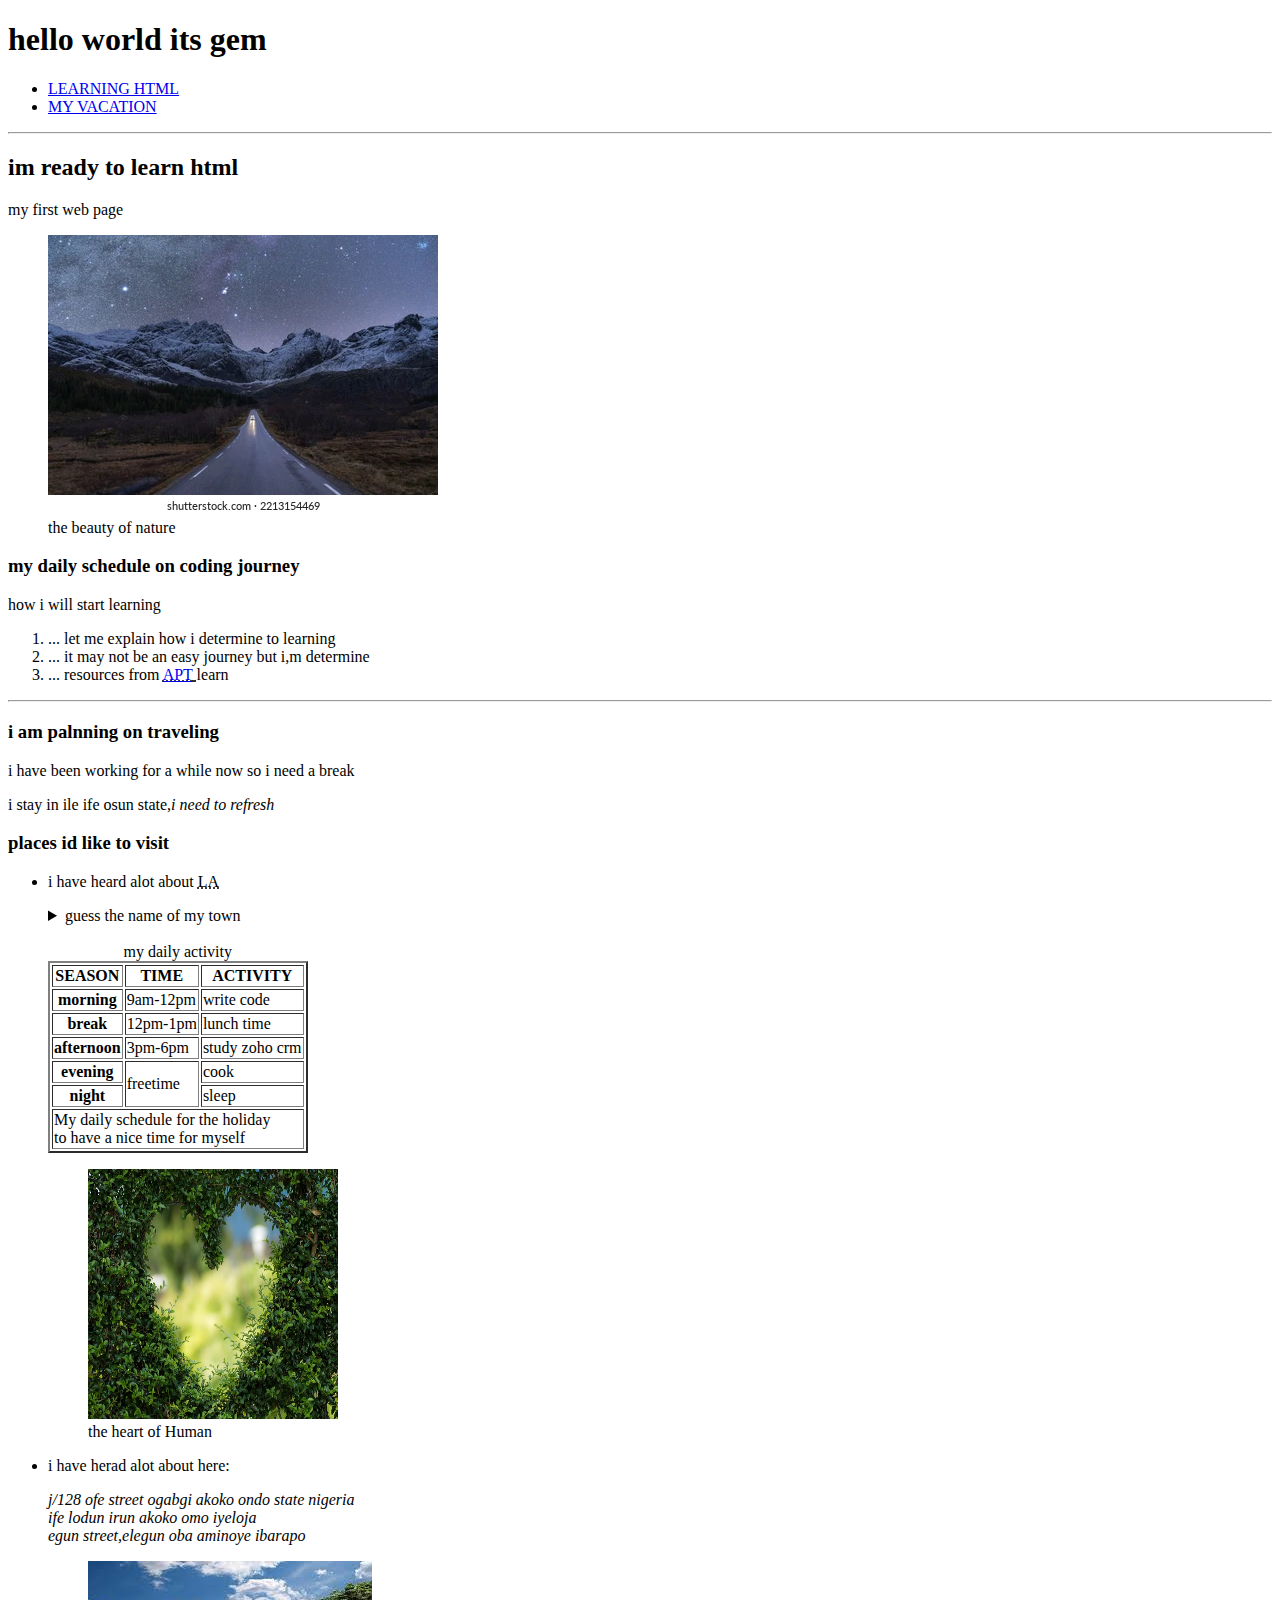
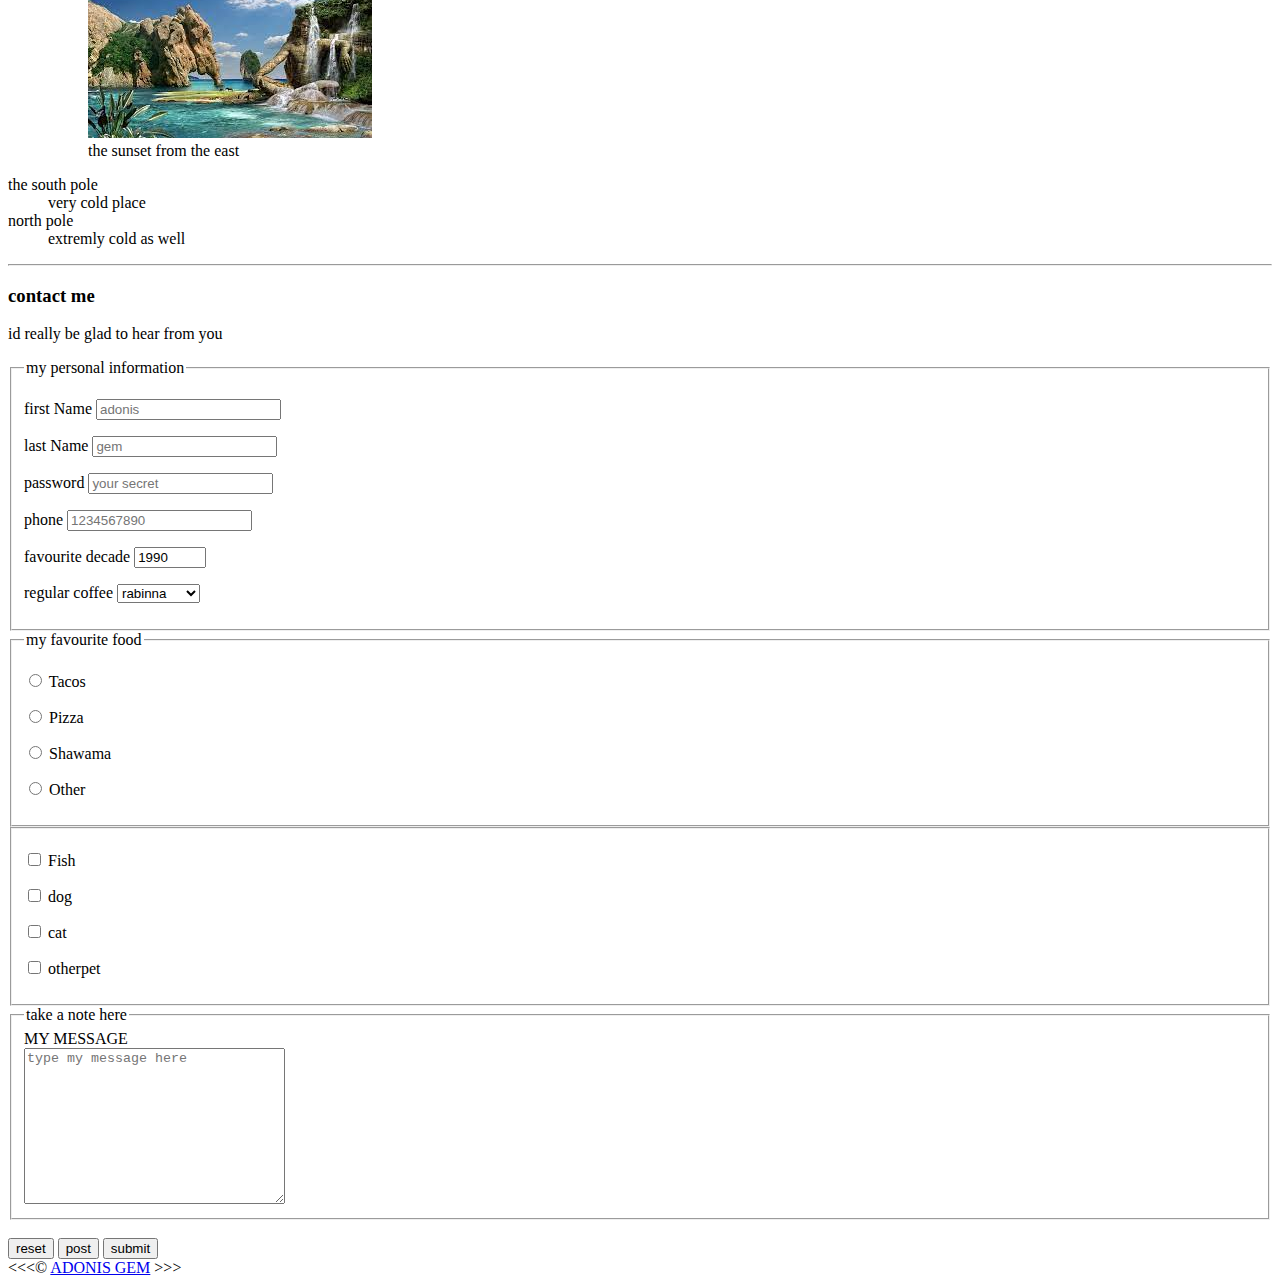
<file: index.html>
<!DOCTYPE html>
<html lang="eu">

    <head>
        <meta charset="UTF-8">
        <meta name="author" content="adonis gem">
        <meta name="description" content="this is my first time of writing html and will contain everything i will need to learn about html">
<title>my first web page</title>
    </head>
    <body>
        <header> 
        <h1>hello world its gem</h1>

<nav>
    <ul>
        <li>
        <a href="#html">LEARNING HTML</a>
        </li>

        <li>
            <a href="#vacation">MY VACATION</a>
        </li>

    </ul>
</nav>

<hr>

<main>

<section id="html">
        <h2>im ready to learn html</h2>
        <p>my first web page</p>

        <figure>
        <img src="img/save.webp" alt="my html" title="carrebian beach">
        <figcaption>the beauty of nature</figcaption>
    </figure>

        <h3>my daily schedule on coding journey</h3>
        <p>how i will start learning</p>
        <ol>
            <li>... let me explain how i determine to learning</li>
            <li>... it may not be an easy journey but i,m determine </li>
            <li>... resources from <abbr title="apalowo papaer learn">
                <a href="https://aptlearn.io/studentlogin/">APT</a>
            </abbr> learn</li>
        </ol>
    </section>
</main>
<hr>

<section id="vacation">
<h3>i am palnning on traveling</h3>
        <p>i have been working for a while now so i need a break</p>
        <p>i stay in ile ife osun state,<em>i need to refresh</em></p>
        <h3>places id like to visit</h3>
        <ul>
        <li><p>i have heard alot about <abbr title="los angelis">LA</abbr></p></li>
        <aside>
            <details>
                <summary>guess the name of my town</summary>
                 <p>its ofe akoko north west</p>
            </details>
        </aside>
        <br />

        <table border="2">
            <thead>
            <caption>my daily activity</caption>
            <tr>
                <th >SEASON</th>
                <th>TIME</th>
                <th>ACTIVITY</th>
            </tr></thead>
            <tbody>
            <tr>
                <th>morning</th>
                <td> 
                    <time datetime="9:00">9am</time>-<time datetime="12:00">12pm</time>
                </td>
                <td>write code</td>
            </tr>
            <tr>
                <th>break</th>
                <td>
                    <time datetime="12:00">12pm</time>-<time datetime="1:00">1pm</time>
                </td>
                <td>lunch time</td>
            </tr>
            <tr>
                <th>afternoon</th>
                <td>
                    <time datetime="3:00">3pm</time>-<time datetime="6:00">6pm</time>
                </td>
                <td>study zoho crm</td>
            </tr>
          <tr>
            <th>evening</th>
           <td rowspan="2">freetime</td> 
           <td>cook</td>
           <tr>
            <th>night</th>
           <td>sleep </td></tr>
    </tr>
      </tbody>
        <tfoot>
<tr >
    <td colspan="3">My daily schedule for the holiday <br>to have a nice time for myself </td>
</tr>
        </tfoot>
        </table>

        <figure>
        <img src="img/heart-1192662_640.jpg" alt="the heart of nation" title="a  heart is made of gold" width="250" height="250">
    <figcaption>the heart of Human</figcaption>
</figure>
    <li><p>i have herad alot about here:</p>
        <address>
            j/128 ofe street ogabgi akoko ondo state nigeria <br>
            ife lodun irun akoko omo iyeloja <br>
            egun street,elegun oba aminoye ibarapo
        </address></li> 
        <figure>
        <img src="img/download.jpg" alt="akoko" title="the akoko land">
        <figcaption>the sunset from the east</figcaption>
    </figure>
    </ul>
        <!-- add more to the list later-->
        <dl>
            <dt>the south pole</dt>
            <dd>very cold place</dd>

            <dt>north pole</dt>
            <dd>extremly cold as well</dd>
        </dl>
    </section>

        <hr>
        <article id="contact">
            <h3>contact me</h3>
            <p>id really be glad to hear from you</p>
            <form action="https://httpbin.org/get" method="get">
            </form>
        </article>
        <form>
        <fieldset><legend>my personal information</legend>
                <p>

        <label for="firstName"> first Name</label>
        <input type="text" name="firstName" id="firstName" placeholder="adonis" required></p>

        <p>
        <label for="lastName"> last Name</label>
        <input type="text" name="lastName" id="lastName" placeholder="gem" required></p>

       <p> <label for="password"> password</label>
        <input type="password" name="password" id="password" placeholder="your secret" required></p>

       <p> <label for="phone"> phone</label>
        <input type="tel" name="phone" id="phone" placeholder="1234567890" required></p>

        <p><label for="decade">favourite decade</label>
        <input type="number" name="decade" id="decade" min="1960" max="2023" step="5" value="1990"></p>
        <p>
        <label for="regular coffee">regular coffee</label>
        <select name="coffee" id="coffee">
            <option value="rabinna">rabinna</option>
            <option value="chocomilo">chocomilo</option>
            <option value="choko rig">choko rig</option>
            <option value="viju milk">viju milk</option>
            <option value="lacasera">lacasera</option>
            <option value="malt">malt</option>
            <option value="other">other</option>
        </select>
        </p>
    </fieldset>
    <fieldset>
        <legend>my favourite food
        </legend>
        <p>
            <input type="radio" name="food" id="tacos" value="tacos">
            <label for="tacos">Tacos</label>
        </p>
        <p>
            <input type="radio" name="food" id="pizza" value="pizza">
            <label for="pizza">Pizza</label>
        </p>
        <p>
            <input type="radio" name="food" id="shawama" value="shawama">
            <label for="shawama">Shawama</label>
        </p>
        <p>
            <input type="radio" name="food" id="other" value="other">
            <label for="other">Other</label>
        </p>
    </fieldset>
    <fieldset>
        <p>
        <input type="checkbox" name="pets" id="fish" value="fish">
        <label for="fish">Fish</label></p>
        <p>
        <input type="checkbox" name="pets" id="dog" value="dog">
        <label for="dog">dog</label></p>
        <p>
        <input type="checkbox" name="pets" id="cat" value="cat">
        <label for="cat">cat</label></p>
        <p>
        <input type="checkbox" name="pets" id="otherpet" value="otherpet">
        <label for="otherpet">otherpet</label></p>
    </fieldset>
    <fieldset>
        <legend>take a note here</legend>
        <label for="message">MY MESSAGE</label>
        <br>
        <textarea name="message" id="message" cols="30" rows="10" placeholder="type my message here"></textarea>
    </fieldset>
    <br>
<button type="reset">reset</button>
<button type="submit" formaction="https://httpbin.org/post" formmethod="post">post</button>
<button type="submit">submit</button>
</form>
    

        &lt;&lt;&lt;&copy; <a href="about.html">ADONIS GEM</a> &gt;&gt;&gt;
    </body>
</html>
</file>
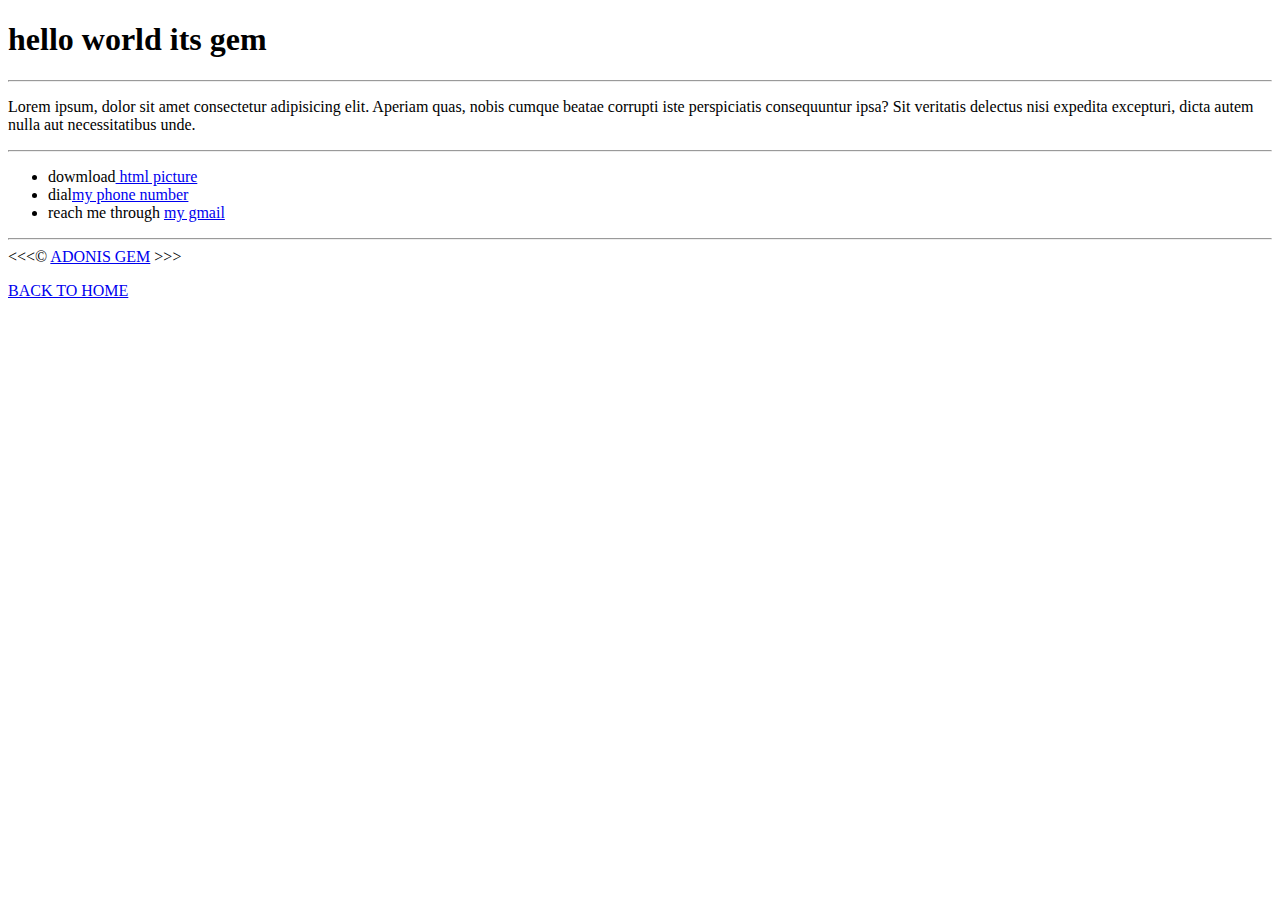
<file: about.html>
<!DOCTYPE html>
<html lang="eu">

    <head>
        <meta charset="UTF-8">
        <meta name="author" content="adonis gem">
        <meta name="description" content=" this page is about me">
<title>about me</title>
    </head>
    <body>
        <h1>hello world its gem</h1>
        
<hr>
        <p>
            Lorem ipsum, dolor sit amet consectetur adipisicing elit. Aperiam quas, nobis cumque beatae corrupti iste perspiciatis consequuntur ipsa? Sit veritatis delectus nisi expedita excepturi, dicta autem nulla aut necessitatibus unde.
        </p>
        <hr>
        <ul>
            <li>dowmload<a href="#html.mpg"> html picture</a></li>
            <li>dial<a href="tel:+2348138949015">my phone number</a></li>
            <li>reach me through <a href="mailto:agboolaayomide05@gmail.com">my gmail</a></li>
        </ul>

        <hr>
        &lt;&lt;&lt;&copy; <a href="about.html">ADONIS GEM</a> &gt;&gt;&gt;
        <p>
            <a href="/HTML">BACK TO HOME</a>
        </p>
    </body>
</html>
</file>
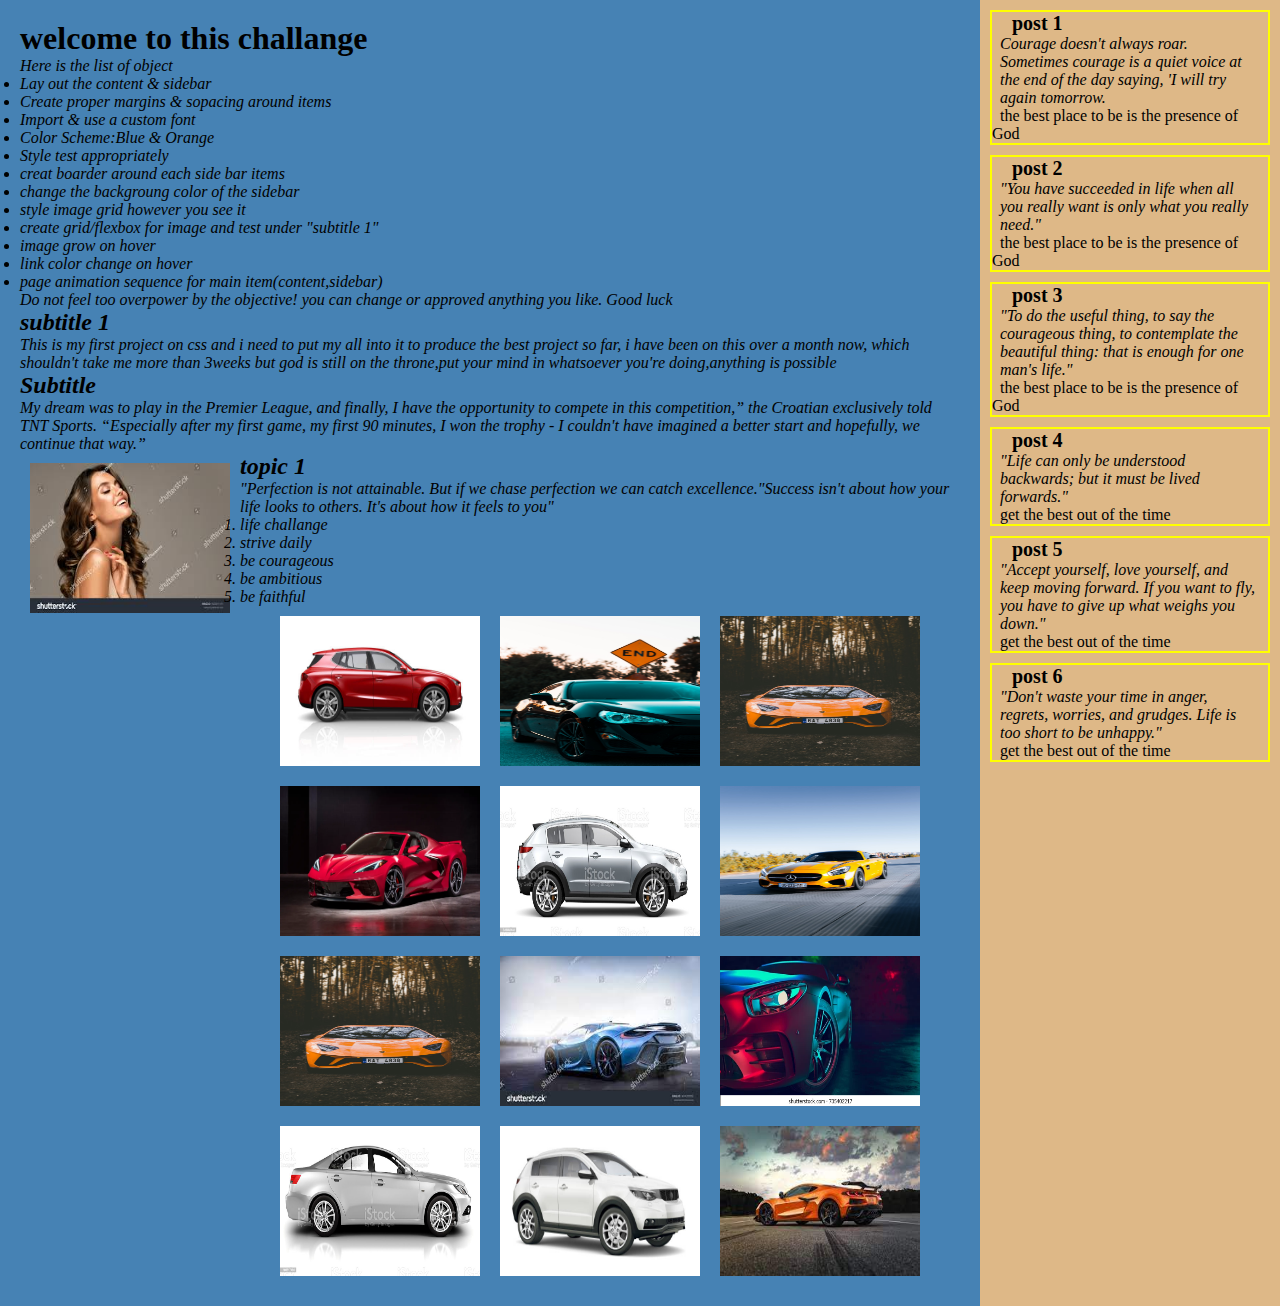
<file: adonis.html>
<!DOCTYPE html>
<html lang="eu">
  <head>
    <meta charset="UTF-8" />
    <meta name="author" content="gem" />
    <meta name="description" content=" all things are possible" />
    <title>A good time to be alive</title>
    <link rel="stylesheet" href="stylee.css" />
  </head>
  <body class="main">
    <div class="wrapper">
      <div class="main-content">
        <div>
          <h1 class="subtitle">welcome to this challange</h1>
          <p>Here is the list of object
          <ul>
            <li>Lay out the content & sidebar</li>
            <li>Create proper margins & sopacing around items</li>
            <li>Import & use a custom font</li>
            <li>Color Scheme:Blue & Orange</li>
            <li>Style test appropriately</li>
            <li>creat boarder around each side bar items</li>
            <li>change the backgroung color of the sidebar</li>
            <li>style image grid however you see it</li>
            <li>create grid/flexbox for image and test under "subtitle 1"</li>
            <li>image grow on hover</li>
            <li>link color change on hover</li>
            <li>page animation sequence for main item(content,sidebar)</li>
          </ul>
          </p>
         <p> Do not feel too overpower by the objective! you can change or
          approved anything you like. Good luck</p>
        </div>

        <div>
          <h2 class="subtitle">subtitle 1</h2>
          <p>
            This is my first project on css and i need to put my all into it to
            produce the best project so far, i have been on this over a month
            now, which shouldn't take me more than 3weeks but god is still on
            the throne,put your mind in whatsoever you're doing,anything is
            possible
          </p>
        </div>
        <div>
          <h2 subtitle>Subtitle</h2>
          <p>
            My dream was to play in the Premier League, and finally, I have the
            opportunity to compete in this competition,” the Croatian
            exclusively told TNT Sports. “Especially after my first game, my
            first 90 minutes, I won the trophy - I couldn't have imagined a
            better start and hopefully, we continue that way.”
          </p>
          <div class="smile">
          <img src="img/images.jpg" alt="smile"></div>
          <h2>topic 1</h2>
          <p>
            "Perfection is not attainable. But if we chase perfection we can
            catch excellence."Success isn't about how your life looks to others.
            It's about how it feels to you"
          </p>
          <ol>
            <li>life challange</li>
            <li>strive daily</li>
            <li>be courageous</li>
            <li>be ambitious</li>
            <li>be faithful</li>
          </ol>
        </div>

        <div class="image-grid">
          <img src="img/istockphoto-1157655660-612x612.jpg" alt=" image" />
          <img src="img/pexels-christian-1164778.jpg" alt="imagee" />
          <img src="img/photo-1525609004556-c46c7d6cf023.jpg" alt="" />
          <img src="img/0x0.webp" alt="">
          <img src="img/istock car.jpg" alt="">
          <img src="img/photo-1605559424843-9e4c228bf1c2.jpg" alt="">
          <img src="img/photo-1525609004556-c46c7d6cf023.jpg" alt="">
        <img src="img/download (2).jpg" alt="">
        <img src="img/modern-cars-studio-room-3d-260nw-735402217.jpg" alt="">
        <img src="img/istockphoto-186817186-1024x1024.jpg" alt="">
        <img src="img/istockphoto-959391798-612x612.jpg" alt="">
        <img src="img/download (1).jfif" alt="">
      
      </div>
      </div>
 
      <div class="post-cover">
        <div class=" post-div">
            <h4 class="post">post 1</h4>
            <p class=" post-test">Courage doesn't always roar. Sometimes courage is a quiet voice at
            the end of the day saying, 'I will try again tomorrow.
          </p>
          <a href="">the best place to be is the presence of God</a>
        </div>

        <div class=" post-div">
            <h4 class="post">post 2</h4>
            <p class=" post-test">"You have succeeded in life when all you really want is only what
            you really need."
          </p>
          <a href="">the best place to be is the presence of God</a>
        </div>

        <div class=" post-div">
            <h4 class="post">post 3</h4>
            <p class=" post-test"> "To do the useful thing, to say the courageous thing, to contemplate
            the beautiful thing: that is enough for one man's life."
          </p>
          <a href="">the best place to be is the presence of God</a>
        </div>

        <div class=" post-div">
            <h4 class="post">post 4</h4>
            <p class=" post-test">"Life can only be understood backwards; but it must be lived
            forwards." </p>
            <a href="">get the best out of the time</a>
          </div>
       
        <div class="post-div">
          <h4 class="post">post 5</h4>
          <p class="post-test">
            "Accept yourself, love yourself, and keep moving forward. If you
            want to fly, you have to give up what weighs you down."
          </p> 
          <a href="">get the best out of the time</a>
        </div>

        <div class="post-div">
          <h4 class="post">post 6</h4>
          <p class="post-test">
            "Don't waste your time in anger, regrets, worries, and grudges. Life
            is too short to be unhappy."
          </p>
          <a href="">get the best out of the time</a>
        </div>
          
      </div>
    </div>
  </body>
</html>
</file>
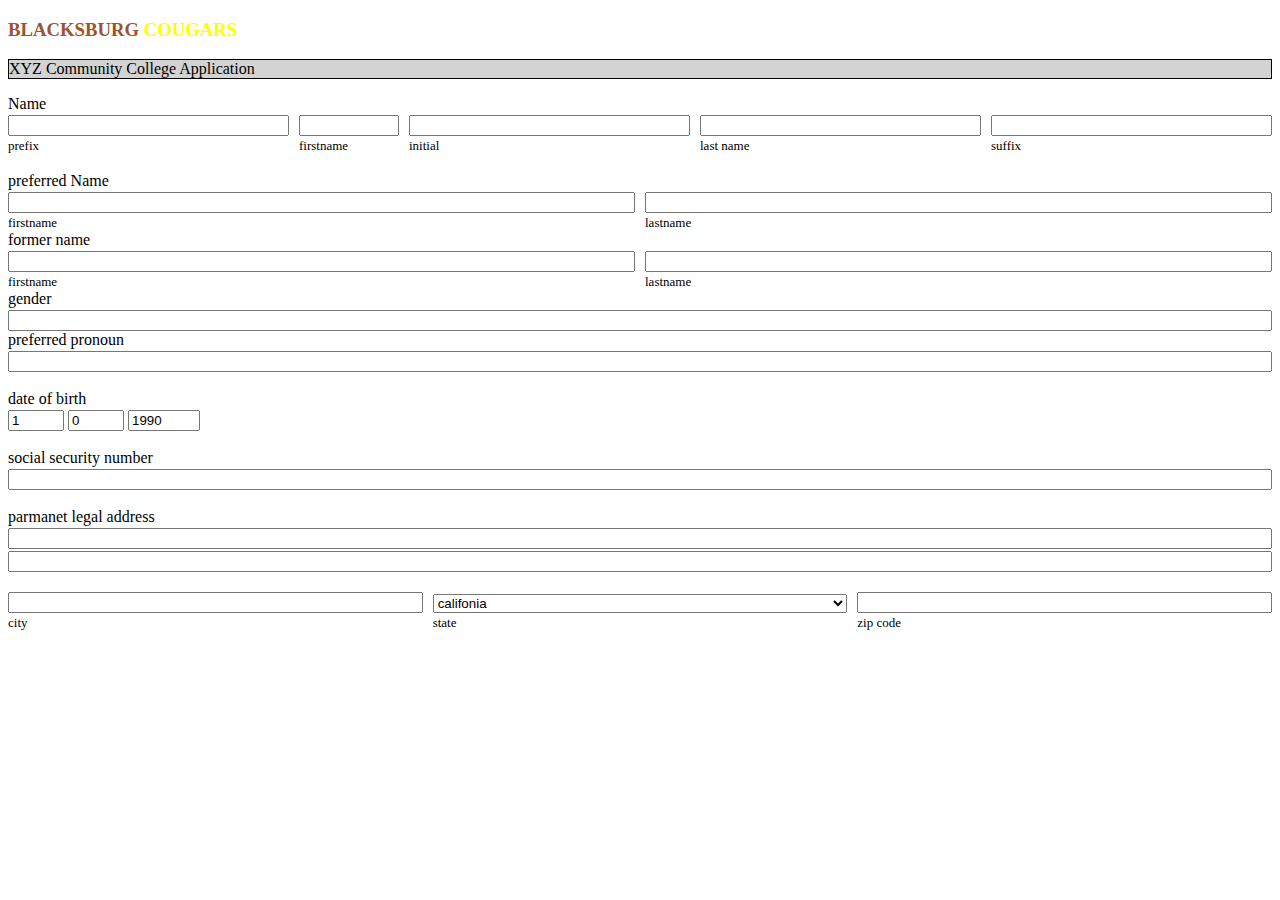
<file: black.html>
<!DOCTYPE html>
<html lang="en">
  <head>
    <meta charset="UTF-8" />
    <meta name="viewport" content="width=device-width, initial-scale=1.0" />
    <title>my project</title>
    <link rel="stylesheet" href="black.css" />
  </head>
  <body>
    <h3>
      <strong class="black">BLACKSBURG</strong>
      <strong class="courage">COUGARS</strong>
    </h3>
    <p class="college">XYZ Community College Application</p>
    <form>
      <div class="double-input-container">
        <div class="input-container">
          <label for="Name">Name</label>
          <input type="text" id="Name" required />
          <span class="helper-text">prefix</span>
        </div>
        <div class="input-container small-input">
          <input type="text" id="name" required />
          <span class="helper-text">firstname</span>
        </div>
        <div class="input-container">
          <input type="text" id="fullname" required />
          <span class="helper-text">initial</span>
        </div>
        <div class="input-container">
          <input type="text" id="lastname" required />
          <span class="helper-text">last name</span>
        </div>
        <div class="input-container">
          <input type="text" id="suffix" required />
          <span class="helper-text">suffix</span>
        </div>
      </div>

      <br />
      <div class="double-input-container">
        <div class="input-container">
          <label for="social security">preferred Name</label>
          <input type="text" id="security" required />
          <span class="helper-text">firstname</span>
        </div>
        <div class="input-container">
          <input type="text" id="lastname" required />
          <span class="helper-text">lastname</span>
        </div>
      </div>
      <div class="double-input-container">
        <div class="input-container">
          <label for="social security">former name</label>
          <input type="text" id="security" required />
          <span class="helper-text">firstname</span>
        </div>
        <div class="input-container">
          <input type="text" id="lastname" required />
          <span class="helper-text">lastname</span>
        </div>
      </div>
      <div class="input-container">
        <label for="gender">gender</label>
        <input type="text" id="lastname" required />
      </div>
      <div class="input-container">
        <label for="gender">preferred pronoun</label>
        <input type="text" id="lastname" required />
      </div>
      <br />
      <div class="input-container">
        <label for="Name">date of birth</label>
        <div>
          <input type="number" id="day" min="1" max="30" step="1" value="1" />
          <input type="number" id="month" min="1" max="12" step="1" value="0" />
          <input
            type="number"
            id="day"
            min="1990"
            max="2023"
            step="1"
            value="1990"
          />
        </div>
      </div>
      <br />
      <div class="input-container">
        <label for="gender">social security number</label>
        <input type="number" id="number" required />
      </div>
      <br />
      <div class="input-container">
        <label for="gender">parmanet legal address</label>
        <input type="text" id="text" required />
        <input type="text" id="text" required />
      </div>

      <br />
      <div class="double-input-container">
        <div class="input-container">
          <input type="text" id="security" required />
          <span class="helper-text">city</span>
        </div>
        <div class="input-container">
          <select name="state" id="state">
            <option value="california">califonia</option>
            <option value="alabama">alabama</option>
            <option value="alaska">alaska</option>
            <option value="arizona">arizona</option>
            <option value="florida">florida</option>
            <option value="delaware">delaware</option>
            <option value="washington">washington</option>
            <option value="texas">texas</option>
          </select>
          <span class="helper-text">state</span>
        </div>
        <div class="input-container">
          <label for=""></label>
          <input type="number" id="number" required />
          <span class="helper-text">zip code</span>
        </div>
      </div>
    </form>
  </body>
</html>
</file>
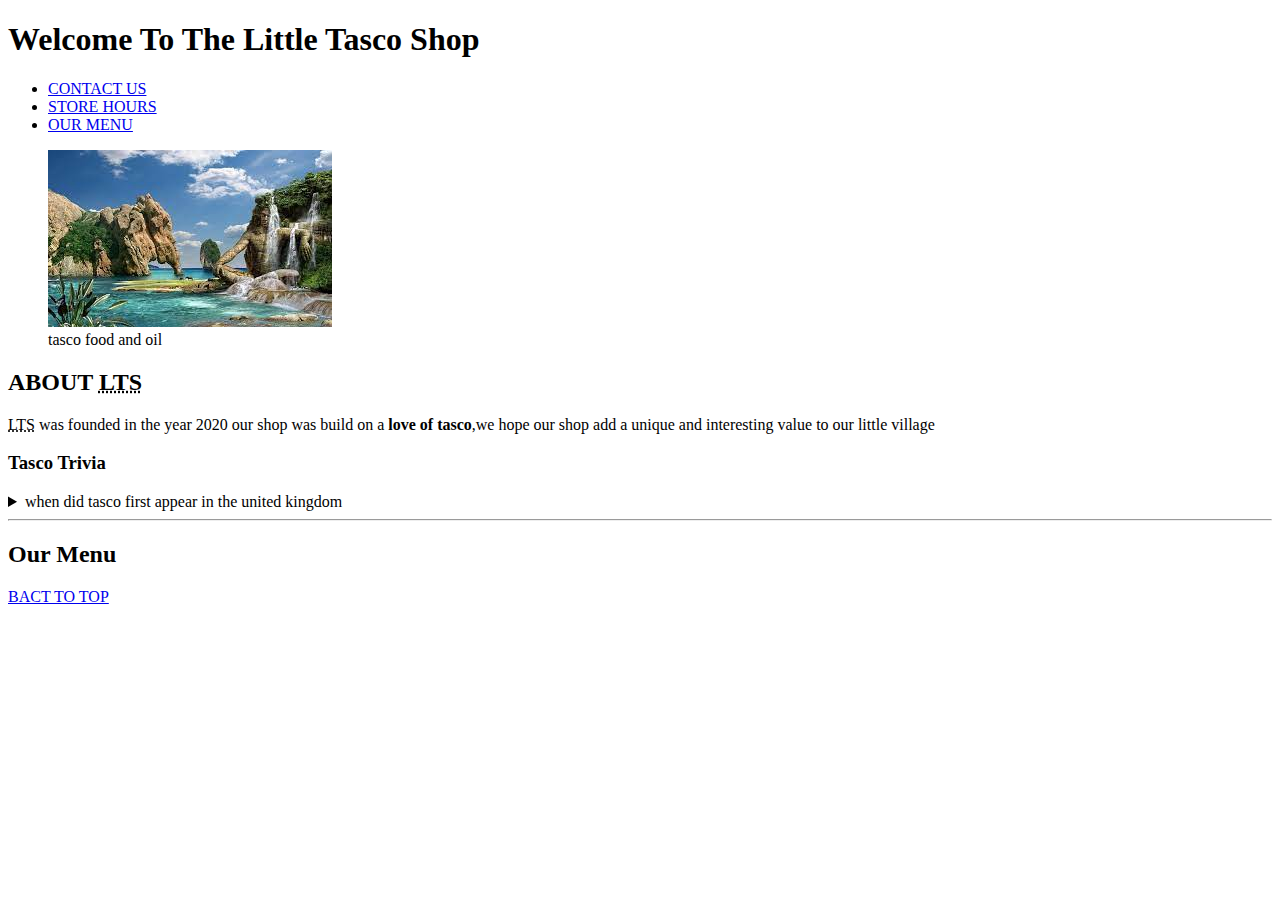
<file: contact.html>
<!DOCTYPE html>
<html lang="eu">

    <head>
        <meta charset="UTF-8">
        <meta name="author" content="my very first html">
        <meta name="description" content="this is very me">

<title>TASCO SHOP</title>

    </head>
<body>
    <h1>Welcome To The Little Tasco Shop</h1>
    <nav>
        <ul><li>
            <a href="#contact.html">CONTACT US</a>
        </li>
        <li>
            <a href="hours.html">STORE HOURS</a>
        </li>
        <li>
            <a href="days.html">OUR MENU</a>
        </li>
        </ul>
    </nav>
    <figure>
        <img src="img/download.jpg" alt="the food store" title="my favorite store">
        <figcaption> tasco food and oil</figcaption>
    </figure>

    <h2>ABOUT <abbr title="little telecom service">LTS</abbr></h2>
    <P><abbr title="little telecom service">LTS</abbr> was founded in the year 2020 our shop was build on a <strong>love of tasco</strong>,we hope our shop add a unique and interesting value to our little village </P>
    <h3>Tasco Trivia</h3>
    <aside><details>
        <summary>when did tasco first appear in the united kingdom</summary>
        <p> it was first invented in the 1980s and was during the second wrold war and it was brought down to there by professor iwilaye joseph and along side his friend</p></details>
    </aside>
<hr>
<h2>Our Menu</h2>
<a href="/contact.html">BACT TO TOP</a>
</body>
</html>
</file>
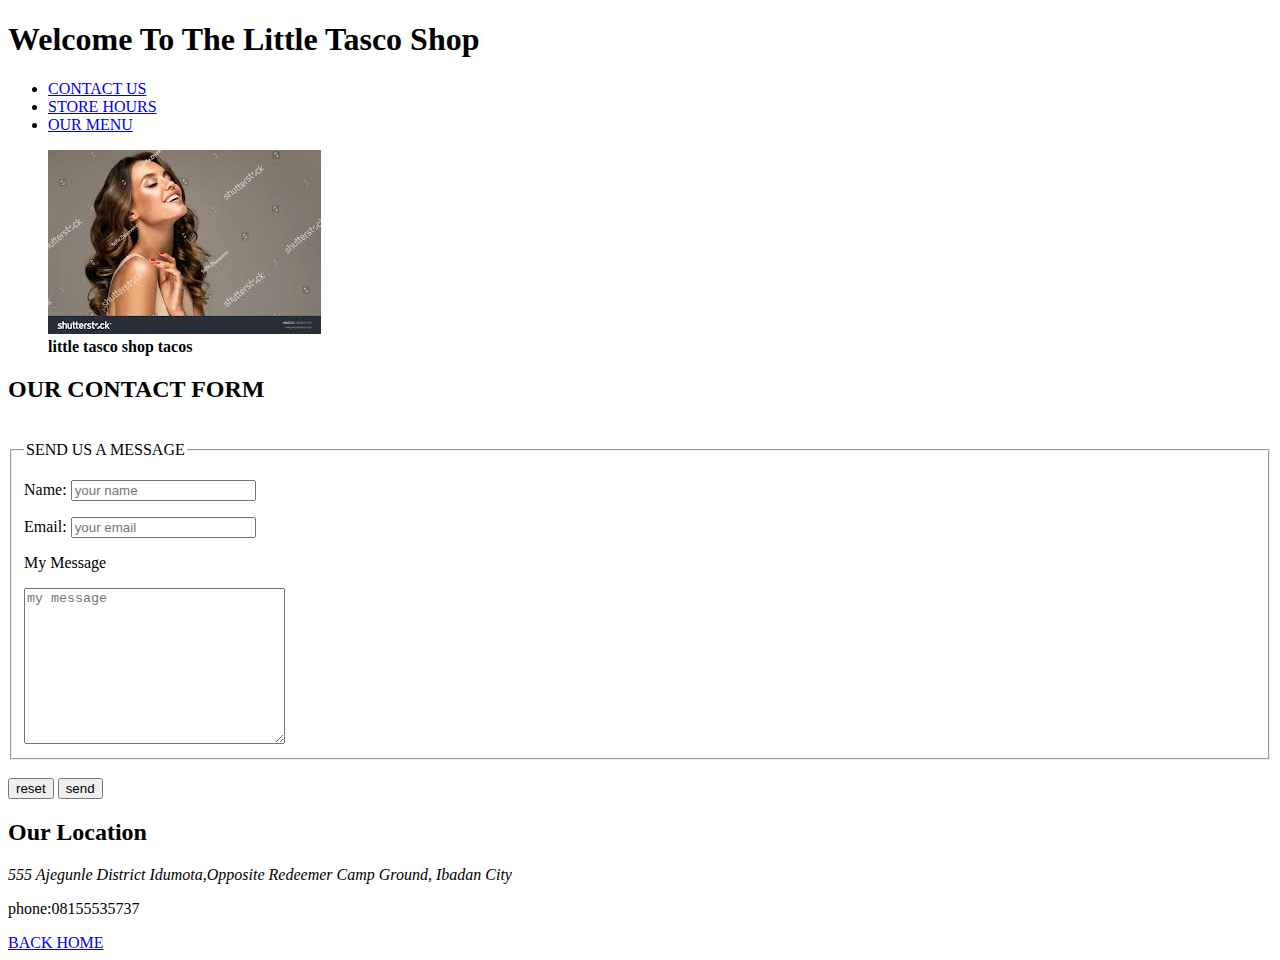
<file: days.html>
<!DOCTYPE html>
<html lang="eu">

    <head>
        <meta charset="UTF-8">
        <meta name="author" content="my very first html">
        <meta name="description" content="this is very me">

<title>TASCO SHOP</title>

    </head> 
<body>
    <h1>Welcome To The Little Tasco Shop</h1>
    <nav>
        <ul><li>
            <a href="#contact.html">CONTACT US</a>
        </li>
        <li>
            <a href="hours.html">STORE HOURS</a>
        </li>
        <li>
            <a href="days.html">OUR MENU</a>
        </li>
        </ul>
    </nav>
    <nav>
<figure>
    <img src="img/images.jpg" alt="beautiful" title="jojojor">
    <figcaption><strong>little tasco shop tacos</strong></figcaption>
</figure>
    </nav>
    <H2>OUR CONTACT FORM</H2>
    <br>
    <fieldset>
        <legend>SEND US A MESSAGE</legend>
<p>
    <label for="Name">Name:</label>
    <input type="text" name="Name" id="Name" placeholder="your name">
</p>
<p>
    <label for="email">Email:</label>
    <input type="text" email="email" id="email" placeholder="your email">
</p>

  
       <P> <label for="Message">My Message</label></P>
        <textarea name="message" id="message" cols="30" rows="10" placeholder="my message"></textarea>
    
    </fieldset>
    <br>
    <button type="reset">reset</button>
    <button type="send" formaction="https://httpbin.com">send</button>
    <br 2>
    <h2>Our Location</h2>
    <address>555 Ajegunle District Idumota,Opposite Redeemer Camp Ground, Ibadan City </address>
<P>
    phone:08155535737
</P>




    <a href="/contact.html">BACK HOME</a>
</body>
</html>
</file>
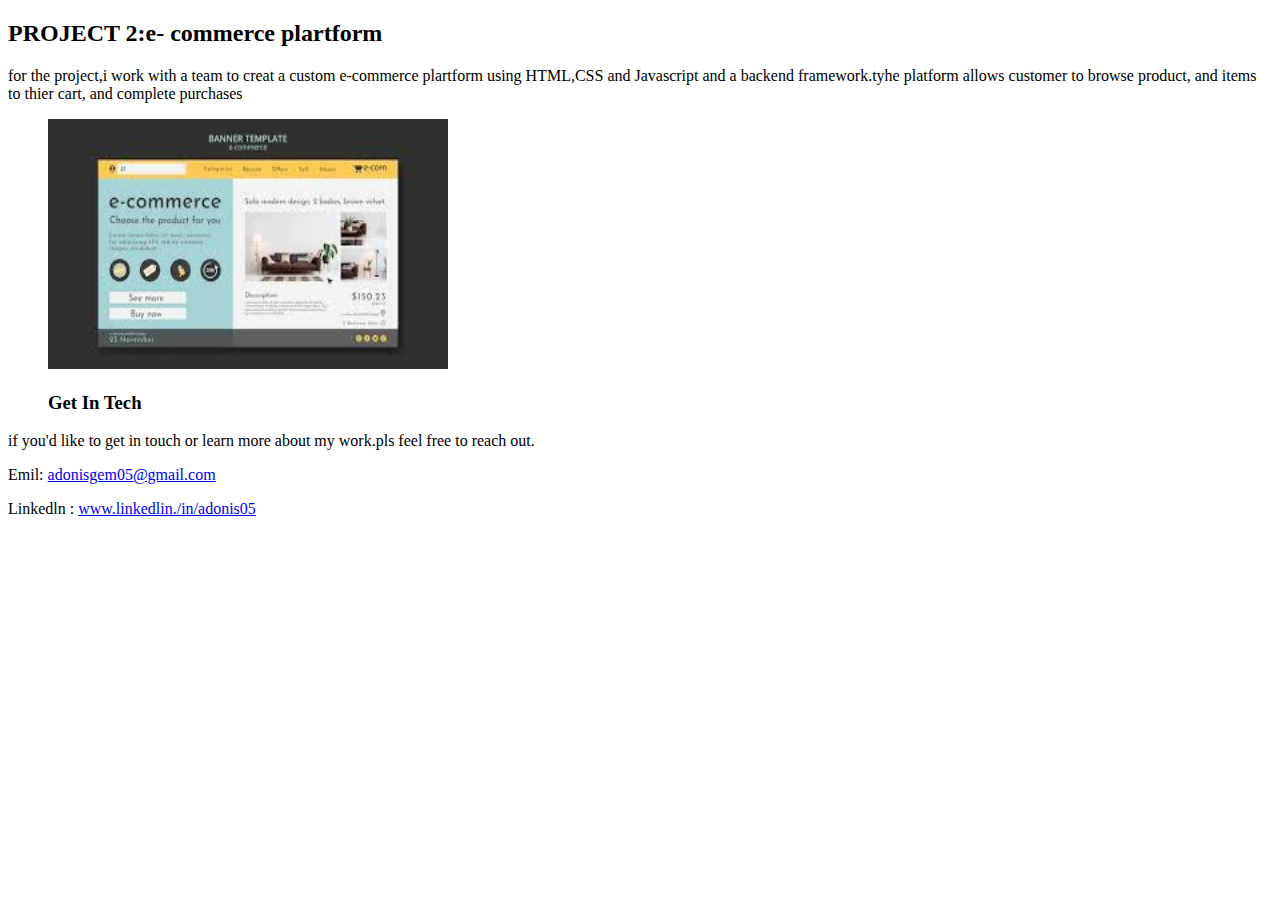
<file: gem.html>
<!DOCTYPE html>
<html lang="en">
  <head>
    <meta charset="UTF-8" />
    <meta name="viewport" content="width=device-width, initial-scale=1.0" />
    <title>Document</title>
  </head>
  <body>
    <h2>PROJECT 2:e- commerce plartform</h2>
    <p>
      for the project,i work with a team to creat a custom e-commerce plartform
      using HTML,CSS and Javascript and a backend framework.tyhe platform allows
      customer to browse product, and items to thier cart, and complete
      purchases
    </p>
    <figure>
      <img src="img/promise.jpg" alt="stay nice" / height="250px" width="400px">
      <h3>Get In Tech</h3>
    </figure>
    <p>if you'd like to get in touch or learn more about my work.pls feel free to reach out.</p>
   <p> Emil: <a href="my emmail.com">adonisgem05@gmail.com</a></p>
   <p> Linkedln :    <a href="my linkdlin">www.linkedlin./in/adonis05</a></p>
  </body>
</html>
</file>
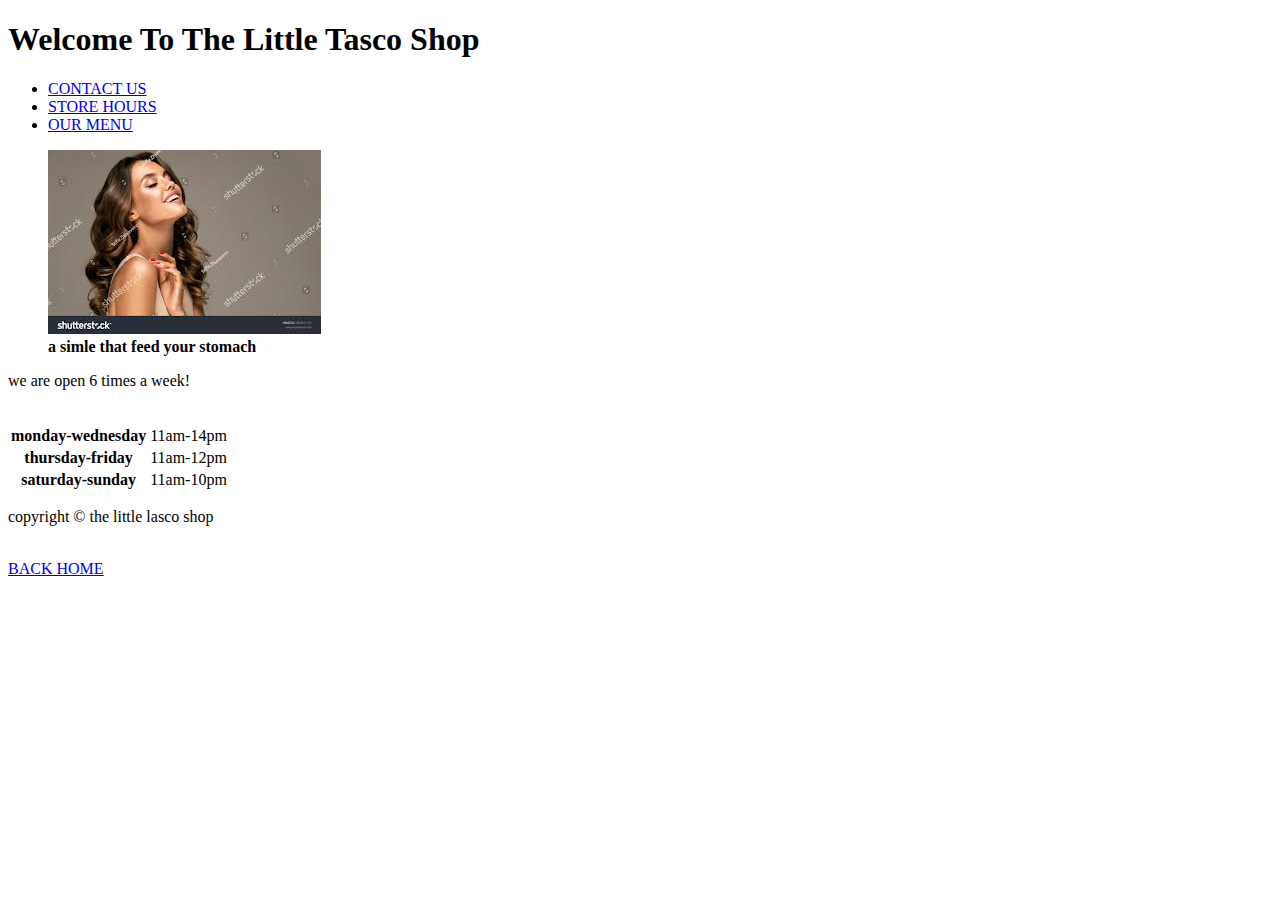
<file: hours.html>
<!DOCTYPE html>
<html lang="eu">
  <head>
    <meta charset="UTF-8" />
    <meta name="author" content="my very first html" />
    <meta name="description" content="this is very me" />

    <title>TASCO SHOP</title>
  </head>
  <body>
    <h1>Welcome To The Little Tasco Shop</h1>
    <nav>
      <ul>
        <li>
          <a href="#contact.html">CONTACT US</a>
        </li>
        <li>
          <a href="hours.html">STORE HOURS</a>
        </li>
        <li>
          <a href="days.html">OUR MENU</a>
        </li>
      </ul>
    </nav>
    <nav>
      <figure>
        <img src="img/images.jpg" alt="the lovely smile" title="smile always" />
        <figcaption><strong>a simle that feed your stomach</strong></figcaption>
      </figure>
      <p>we are open 6 times a week!</p>
      <br />
      <table>
        <tr>
          <th>monday-wednesday</th>
          <td>
            <time datetime="11:00">11am</time>-<time datetime="14:00"
              >14pm</time
            >
          </td>
        </tr>
        <tr>
          <th>thursday-friday</th>
          <td>
            <time datetime="11:00">11am</time>-<time datetime="12:00"
              >12pm</time
            >
          </td>
        </tr>
        <tr>
          <th>saturday-sunday</th>
          <td>
            <time datetime="11:00">11am</time>-<time datetime="10:00"
              >10pm</time
            >
          </td>
        </tr>
      </table>
    </nav>
    <p>copyright &copy; the little lasco shop</p>
    <br />
    <a href="/contact.html">BACK HOME</a>
  </body>
</html>
</file>
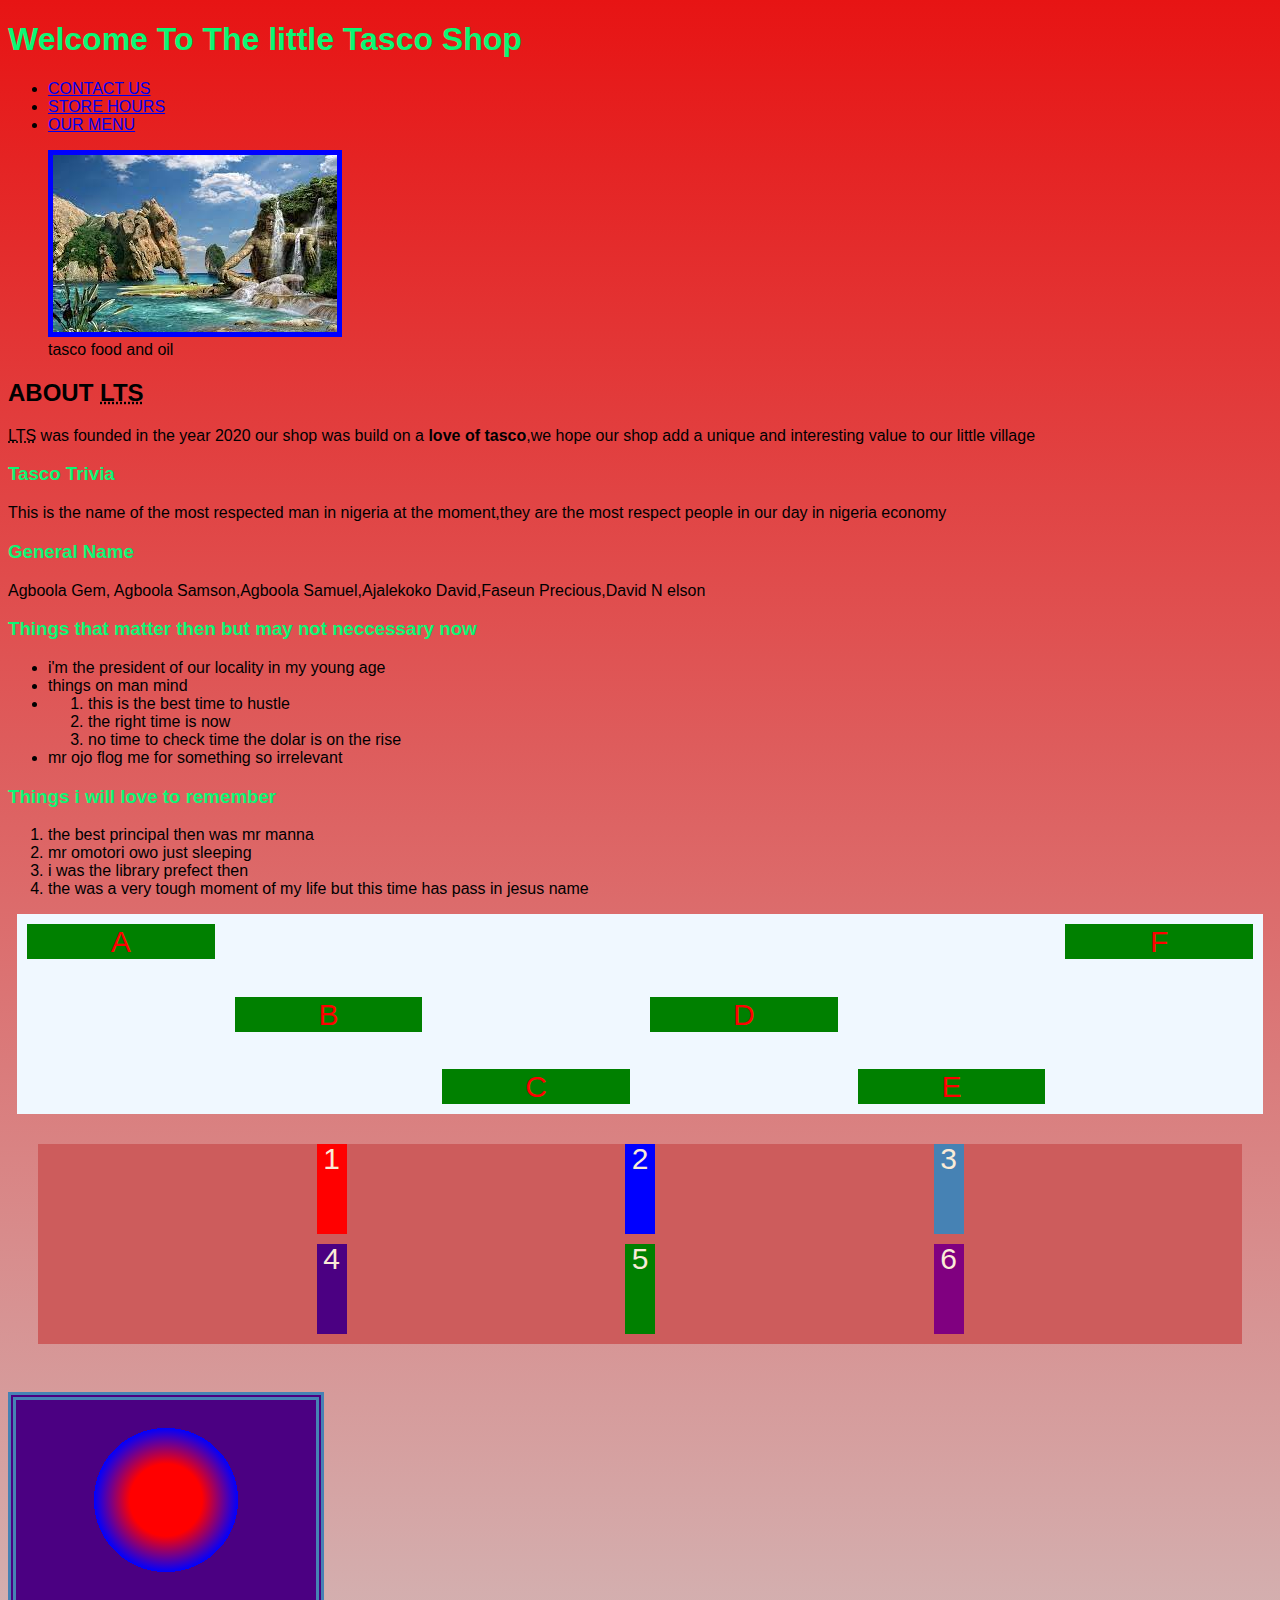
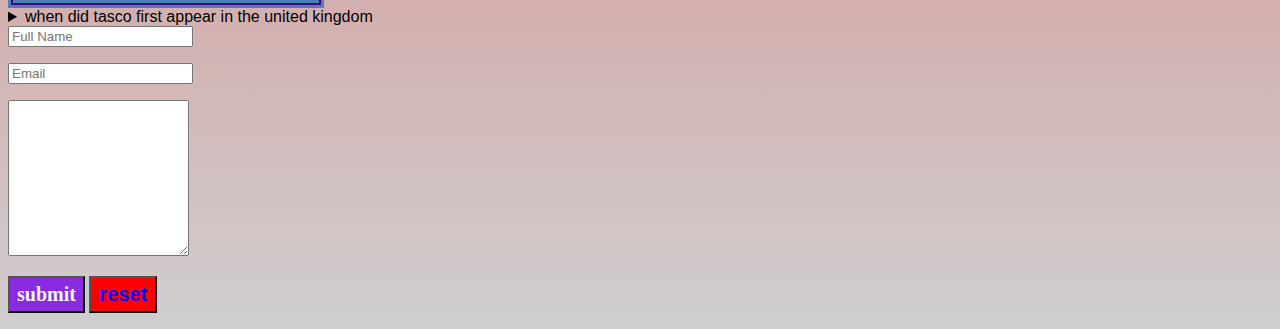
<file: new.html>
<!DOCTYPE html>
<html lang="eu">
  <head>
    <meta charset="UTF-8" />
    <meta name="author" content="adonis gem" />
    <meta name="description" content="this is my time to shine" />
    <link rel="stylesheet" href="style.css" />
    <title>my website</title>
  </head>

  <body id="link">
    <h1 id="contact">Welcome To The little Tasco Shop</h1>

    <nav>
      <ul>
        <li>
          <a href="#contact.html">CONTACT US</a>
        </li>
        <li>
          <a href="hours.html">STORE HOURS</a>
        </li>
        <li>
          <a href="days.html">OUR MENU</a>
        </li>
      </ul>
    </nav>
    <figure>
      <img
        src="img/download.jpg"
        alt="the food store"
        title="my favorite store"
        id="yellow"
      />
      <figcaption>tasco food and oil</figcaption>
    </figure>

    <h2>ABOUT <abbr title="little telecom service">LTS</abbr></h2>
    <p>
      <abbr title="little telecom service">LTS</abbr> was founded in the year
      2020 our shop was build on a <strong>love of tasco</strong>,we hope our
      shop add a unique and interesting value to our little village
    </p>

    <h3 class="smile">Tasco Trivia</h3>
    <p>
      This is the name of the most respected man in nigeria at the moment,they
      are the most respect people in our day in nigeria economy
    </p>
    <h3 class="smile">General Name</h3>
    <p>
      Agboola Gem, Agboola Samson,Agboola Samuel,Ajalekoko David,Faseun
      Precious,David N elson
    </p>
    <h3 class="smile" id="thing">
      Things that matter then but may not neccessary now
    </h3>
    <ul>
      <li>i'm the president of our locality in my young age</li>
      <li>things on man mind</li>
      <li>
        <ol>
          <li>this is the best time to hustle</li>
          <li>the right time is now</li>
          <li>no time to check time the dolar is on the rise</li>
        </ol>
      </li>
      <li>mr ojo flog me for something so irrelevant</li>
    </ul>

    <h3 class="smile" id="love">Things i will love to remember</h3>

    <ol>
      <li>the best principal then was mr manna</li>
      <li>mr omotori owo just sleeping</li>
      <li>i was the library prefect then</li>
      <li>
        the was a very tough moment of my life but this time has pass in jesus
        name
      </li>
    </ol>

    <div class="container">
      <div
        class="container-item"
        style="order: 1; flex: 1 1 30px; align-self: flex-start"
      >
        A
      </div>
      <div
        class="container-item"
        style="order: 2; flex: 1 1 30px; align-self: center"
      >
        B
      </div>
      <div
        class="container-item"
        style="order: 3; flex: 1 1 30px; align-self: flex-end"
      >
        C
      </div>
      <div
        class="container-item"
        style="order: 4; flex: 1 1 30px; align-self: center"
      >
        D
      </div>
      <div
        class="container-item"
        style="order: 5; flex: 1 1 30px; align-self: flex-end"
      >
        E
      </div>
      <div
        class="container-item"
        style="order: 6; flex: 1 1 30px; align-self: flex-start"
      >
        F
      </div>
    </div>

    <div class="grid-container">
      <div class="grid-item" style="background: red">1</div>
      <div class="grid-item" style="background: blue">2</div>
      <div class="grid-item" style="background: steelblue">3</div>
      <div class="grid-item" style="background: indigo">4</div>
      <div class="grid-item" style="background: green">5</div>
      <div class="grid-item" style="background: purple">6</div>
    </div>
    <br />
    <div id="imagee"></div>

    <aside>
      <details>
        <summary>when did tasco first appear in the united kingdom</summary>
        <p>
          it was first invented in the 1980s and was during the second wrold war
          and it was brought down to there by professor iwilaye joseph and along
          side his friend
        </p>
      </details>
    </aside>

    <form>
      <input type="text" placeholder="Full Name" class="form-input" />
      <p><input type="email" placeholder="Email" class="form-input" /></p>
      <textarea
        name="leave message"
        id=" leave message"
        cols="20"
        rows="10"
      ></textarea>
      <p><button class="submit">submit</button> <button class="reset">reset</button></p>
     
    </form>
  </body>
</html>
</file>
<file: stylee.css>
*{
  box-sizing: border-box;
  margin: 0;
  padding: 0;
  color: black;
}
.wrapper {
  display: flex;
}

.wrapper .main-content{
  flex: 1;
  padding: 20px;
}

.post-cover { animation-name: fade-in;
animation-duration: 4s;
min-width: 300px;
max-width: 300px;
}

p {
  font-style: oblique;
}
li {
  font-style: italic;
}

h1 {
  font-style: serif;
}

h2 {
  font-style: oblique;
}
.image-grid {
    display: flex;
    flex-wrap: wrap;
    justify-content: center;
  }
 img {
  height: 150px;
  width: 200px;
  display: flex;
margin: 10px;
transition: 0.5s all;
}
.smile img{
    float: left;
    margin: 10px;
    height: 150px;
    
}
img:hover {
  height: 200PX;
  width: 250PX;
}

.main {
  background: steelblue;
}
.post {
    font-size: 20px;
  margin-left:20px;
}
.post-test{
    margin-left: 8px;
    margin-right: 10px;
}
.post-cover{
    background:burlywood;
}
.post-div >a {
    margin-left: 8px;
    margin-right: 8px;
    text-decoration:none ;
    animation: 0.8s;
}
.post-div >a:hover{
    color: red;
}


.post-div{
    border: 2px solid yellow;
    margin: 10px;
}
@keyframes fade in {
    from{opacity: 0;}
    to{opacity: 1;}
    
}
</file>
<file: black.css>
.double-input-container{
    display: flex;
    gap: 10px;
    align-items: end;
}
.double-input-container>.input-container{
    flex:1
}
.double-input-container>.input-container.small-input{
    max-width: 100px
}
.input-container{
    display: flex;
    flex-direction: column;
    gap: 2px;
}
.input-container>.helper-text{
    font-size: 13px;
}
.double-input-container>.input-container.small-inpute{
    max-width: 50px
}
.college{
    border: solid;
    background: lightgrey;
    border-width: 1px;
}
.courage{
    color: yellow;
}
.black{
    color: sienna;
}
</file>
<file: style.css>
#contact {
  color: rgb(12, 246, 117);
}
.smile {
  color: rgb(12, 246, 117);
}
#link {
  background: linear-gradient(
    to bottom,
    rgb(231, 20, 20),
    rgba(18, 12, 12, 0.2)
  );
  font-size: 9.13;
  text-align: justify;
  font-family: sans-serif;
}

.container {
  background-color: aliceblue;
  height: 200px;
  margin: 9px;
  display: flex;
  flex-direction: row;
  flex-wrap: wrap;
  justify-content: center;
  align-items: center;
}

.container-item {
  background: green;
  color: red;
  font-size: 30px;
  text-align: center;

  width: 30px;
  line-height: 35px;
  margin: 10px;
}
.grid-container {
  background: indianred;
  height: 200px;
  margin: 30px;
  display: grid;
  grid-template-columns: auto auto auto;
  grid-template-rows: auto auto;
  justify-content: space-evenly;
}

.grid-item {
  color: antiquewhite;
  font-size: 30px;
  text-align: center;
  width: 30px;
  line-height: 30px;
  margin-block-end: 10px;
}

#imagee {
  height: 200px;
  width: 300px;

  background: radial-gradient(circle, red 20%, blue 40%, indigo 20%);
  border: 8px double steelblue;
}
#yellow {
  border: 5px solid blue;
}
.submit {
  background: blueviolet;
  color: whitesmoke;
  font-family: "Times New Roman", Times, serif;
  font-size: 20px;
  font-weight: 900;
  padding: 5px 7px;
}
.reset{
  background: red;
  color: blue;
  font-size: 20px;
  padding:5px 8px ;
  font-weight: 600;
}
.submit:hover {
  background: yellowgreen;
  padding: 10px 15px;
}

#thing{
  animation-name: red-to-blue;
animation-duration:5s ;
animation-iteration-count: 3;
}

#love{
  animation: red-to-blue;
  animation-duration: 3s;
  animation-timing-function: ease-in-out;
 animation-iteration-count: 2;
 animation-direction: alternate-reverse;
animation:red-to-blue 3s 0s 2 alternate-reverse ;
}



@keyframes red-to-blue {
  0% {
    background: wheat;
    transform: translate(0px 5px);
  }
  50% {
    background: yellowgreen;
    transform: translate(20px 25px);
  }
  100% {
    background: blue;
    transform: translate(30px 35px);
  }
}
</file>
